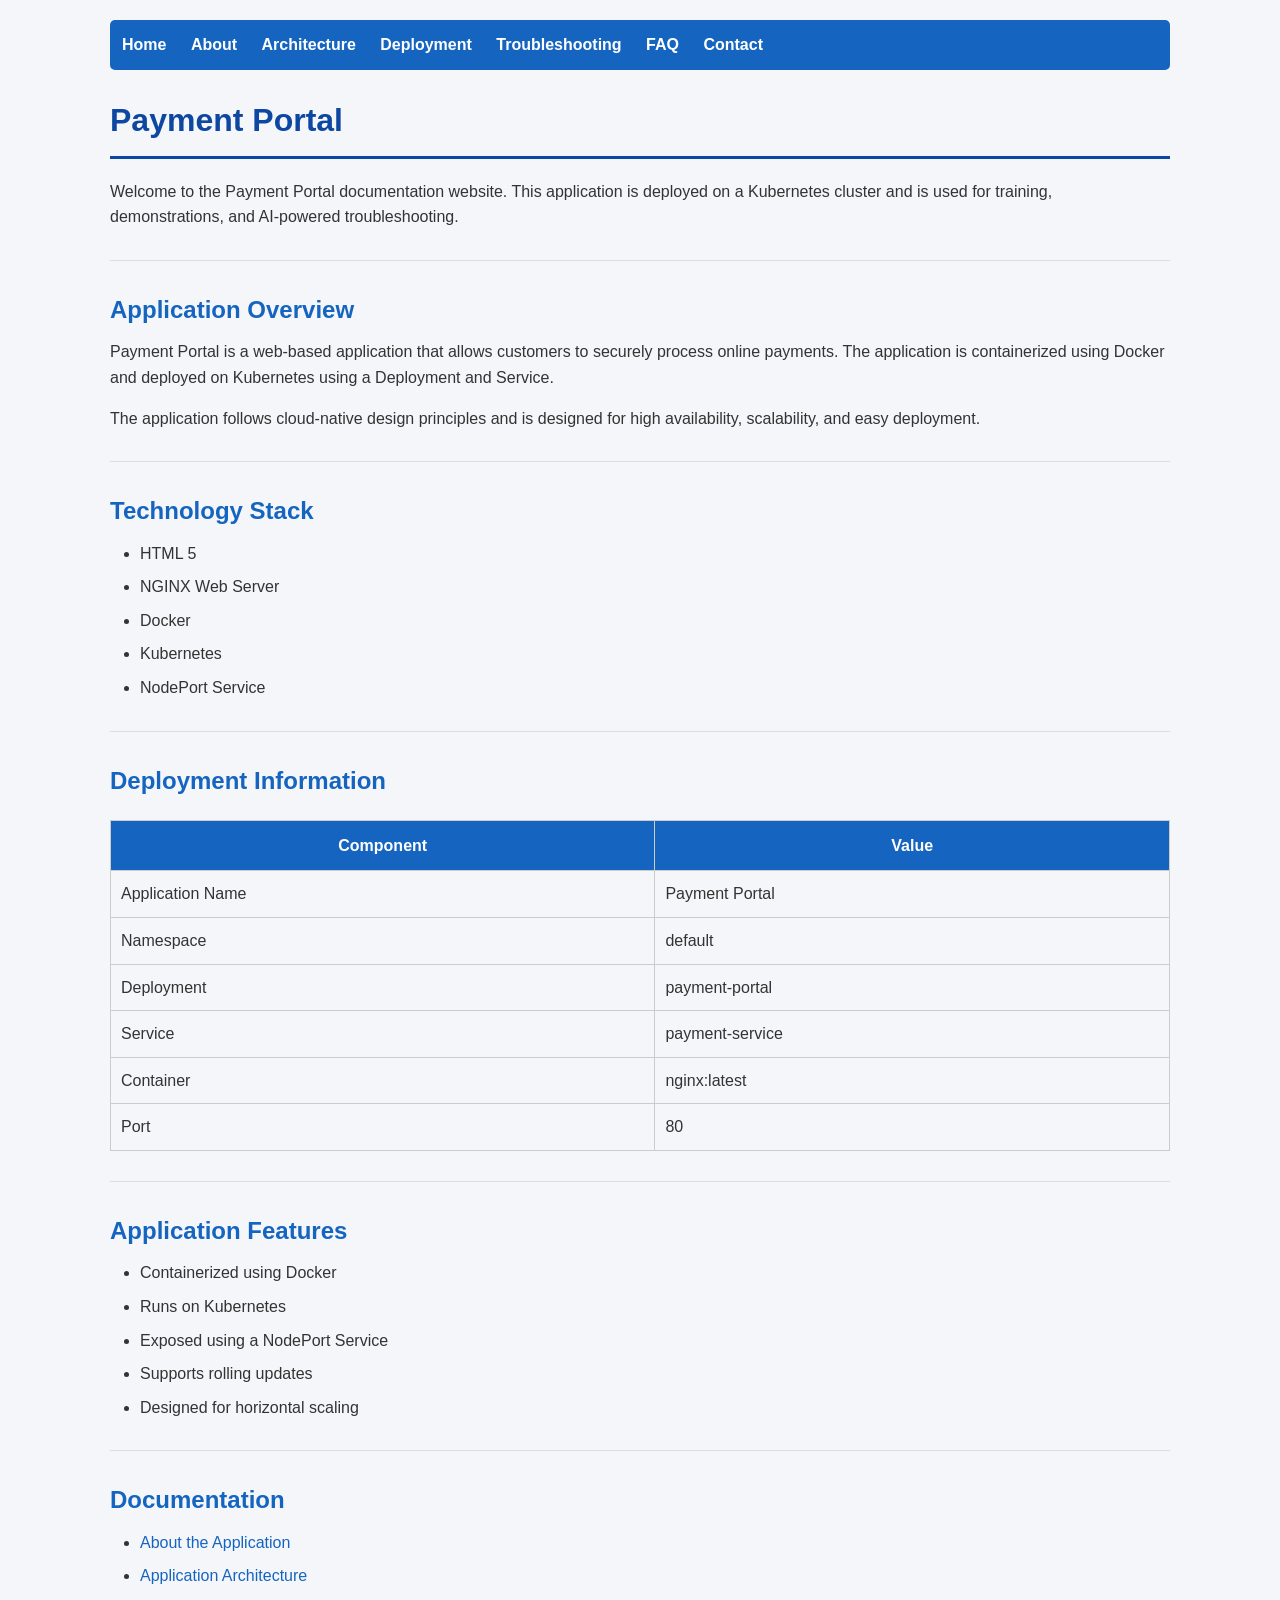
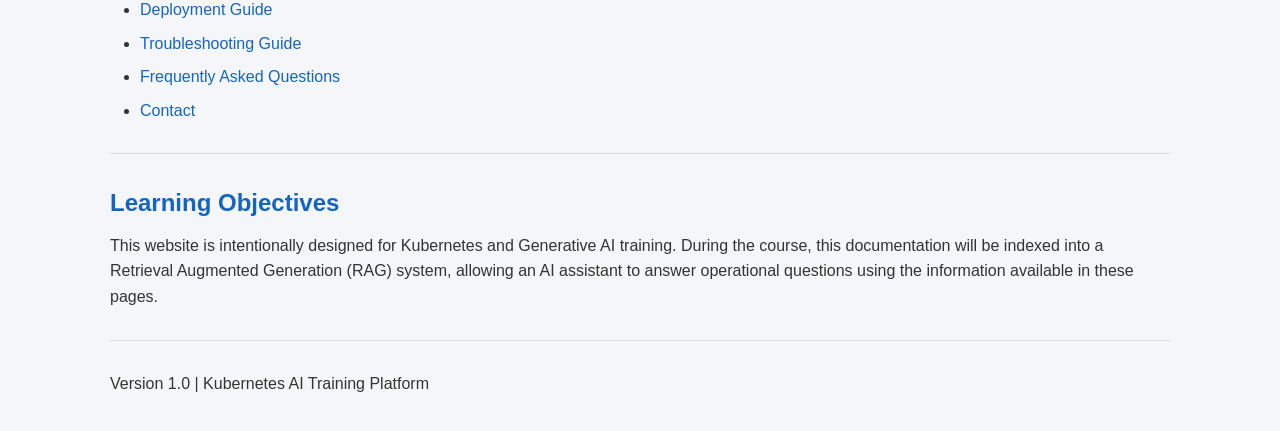
<file: knowledge/index.html>
<!DOCTYPE html>
<html lang="en">

<head>
    <meta charset="UTF-8">
    <meta name="viewport" content="width=device-width, initial-scale=1.0">
    <title>Payment Portal Documentation</title>
    <link rel="stylesheet" href="style.css">
</head>

<body>
    <nav>
    <a href="index.html">Home</a>
    <a href="about.html">About</a>
    <a href="architecture.html">Architecture</a>
    <a href="deployment.html">Deployment</a>
    <a href="troubleshooting.html">Troubleshooting</a>
    <a href="faq.html">FAQ</a>
    <a href="contact.html">Contact</a>
</nav>

    <h1>Payment Portal</h1>

    <p>
        Welcome to the Payment Portal documentation website.
        This application is deployed on a Kubernetes cluster and is used for
        training, demonstrations, and AI-powered troubleshooting.
    </p>

    <hr>

    <h2>Application Overview</h2>

    <p>
        Payment Portal is a web-based application that allows customers to
        securely process online payments. The application is containerized
        using Docker and deployed on Kubernetes using a Deployment and Service.
    </p>

    <p>
        The application follows cloud-native design principles and is designed
        for high availability, scalability, and easy deployment.
    </p>

    <hr>

    <h2>Technology Stack</h2>

    <ul>
        <li>HTML 5</li>
        <li>NGINX Web Server</li>
        <li>Docker</li>
        <li>Kubernetes</li>
        <li>NodePort Service</li>
    </ul>

    <hr>

    <h2>Deployment Information</h2>

    <table border="1" cellpadding="8">

        <tr>
            <th>Component</th>
            <th>Value</th>
        </tr>

        <tr>
            <td>Application Name</td>
            <td>Payment Portal</td>
        </tr>

        <tr>
            <td>Namespace</td>
            <td>default</td>
        </tr>

        <tr>
            <td>Deployment</td>
            <td>payment-portal</td>
        </tr>

        <tr>
            <td>Service</td>
            <td>payment-service</td>
        </tr>

        <tr>
            <td>Container</td>
            <td>nginx:latest</td>
        </tr>

        <tr>
            <td>Port</td>
            <td>80</td>
        </tr>

    </table>

    <hr>

    <h2>Application Features</h2>

    <ul>
        <li>Containerized using Docker</li>
        <li>Runs on Kubernetes</li>
        <li>Exposed using a NodePort Service</li>
        <li>Supports rolling updates</li>
        <li>Designed for horizontal scaling</li>
    </ul>

    <hr>

    <h2>Documentation</h2>

    <ul>
        <li><a href="about.html">About the Application</a></li>
        <li><a href="architecture.html">Application Architecture</a></li>
        <li><a href="deployment.html">Deployment Guide</a></li>
        <li><a href="troubleshooting.html">Troubleshooting Guide</a></li>
        <li><a href="faq.html">Frequently Asked Questions</a></li>
        <li><a href="contact.html">Contact</a></li>
    </ul>

    <hr>

    <h2>Learning Objectives</h2>

    <p>
        This website is intentionally designed for Kubernetes and Generative AI
        training. During the course, this documentation will be indexed into a
        Retrieval Augmented Generation (RAG) system, allowing an AI assistant to
        answer operational questions using the information available in these
        pages.
    </p>

    <hr>

    <p>
        Version 1.0 |
        Kubernetes AI Training Platform
    </p>

</body>

</html>
</file>
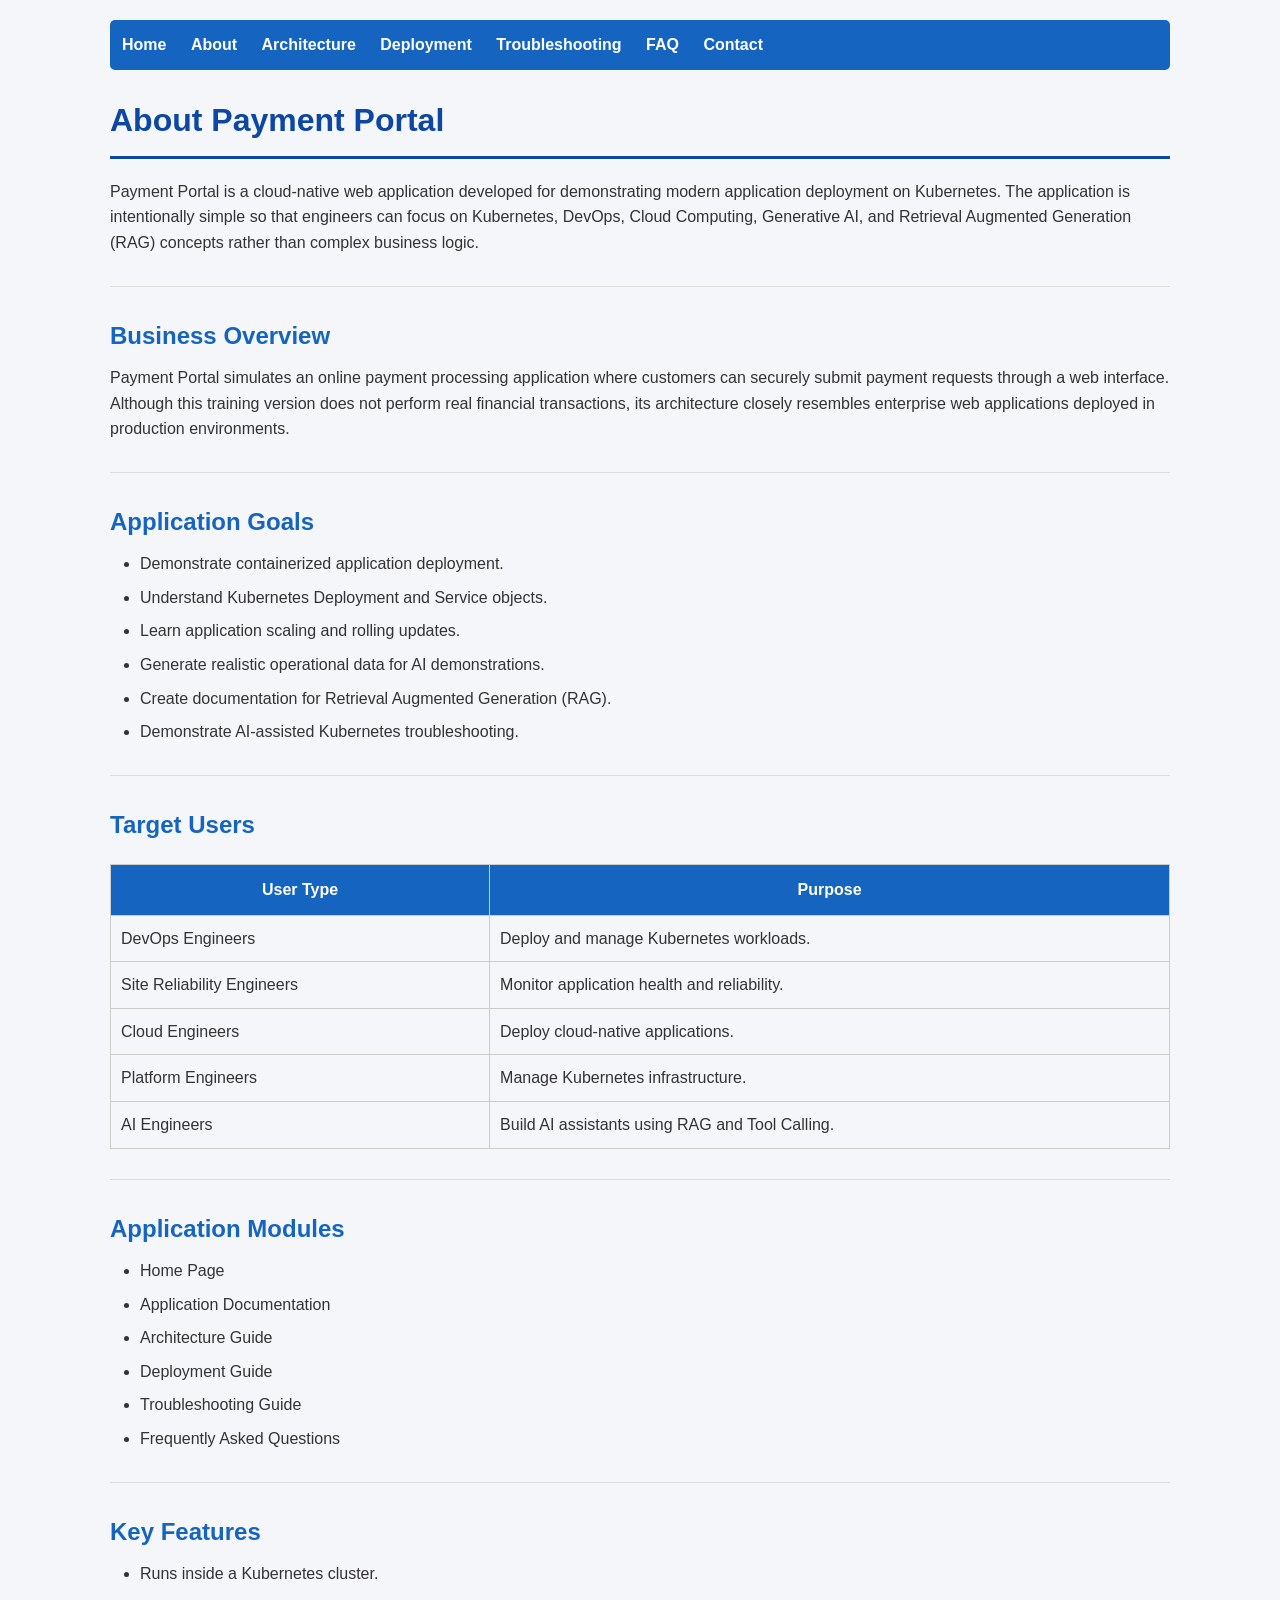
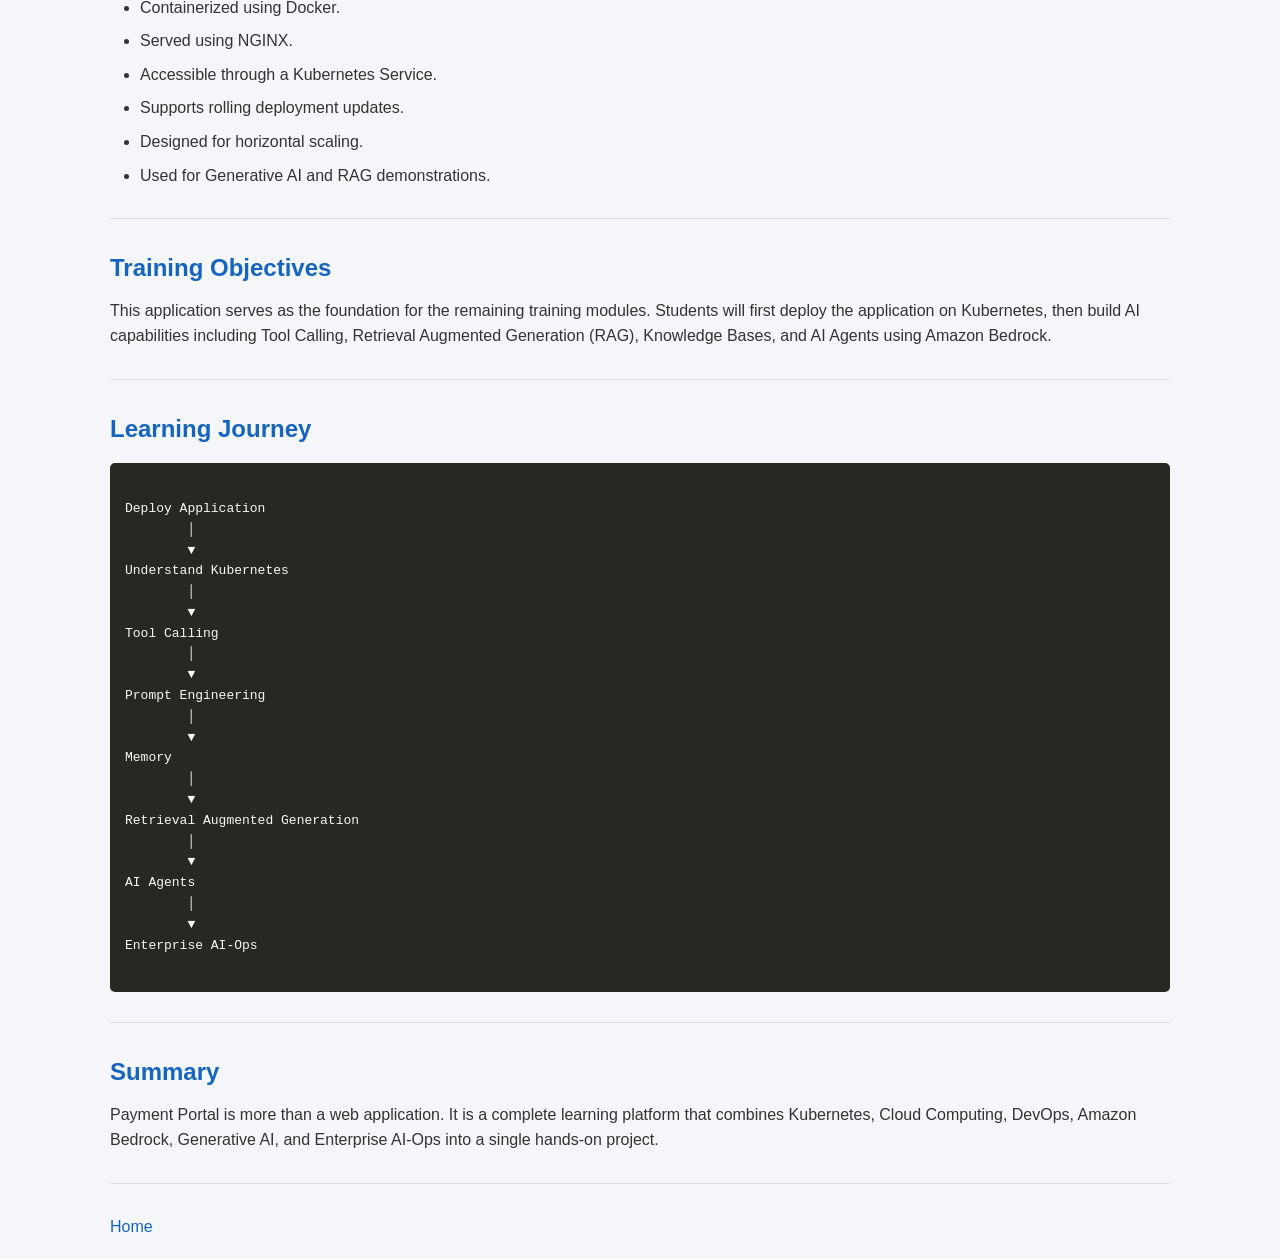
<file: knowledge/about.html>
<!DOCTYPE html>
<html lang="en">

<head>
    <meta charset="UTF-8">
    <title>About - Payment Portal</title>
    <link rel="stylesheet" href="style.css">
</head>

<body>
<nav>
    <a href="index.html">Home</a>
    <a href="about.html">About</a>
    <a href="architecture.html">Architecture</a>
    <a href="deployment.html">Deployment</a>
    <a href="troubleshooting.html">Troubleshooting</a>
    <a href="faq.html">FAQ</a>
    <a href="contact.html">Contact</a>
</nav>
<h1>About Payment Portal</h1>

<p>
Payment Portal is a cloud-native web application developed for demonstrating
modern application deployment on Kubernetes. The application is intentionally
simple so that engineers can focus on Kubernetes, DevOps, Cloud Computing,
Generative AI, and Retrieval Augmented Generation (RAG) concepts rather than
complex business logic.
</p>

<hr>

<h2>Business Overview</h2>

<p>
Payment Portal simulates an online payment processing application where
customers can securely submit payment requests through a web interface.
Although this training version does not perform real financial transactions,
its architecture closely resembles enterprise web applications deployed in
production environments.
</p>

<hr>

<h2>Application Goals</h2>

<ul>

<li>Demonstrate containerized application deployment.</li>

<li>Understand Kubernetes Deployment and Service objects.</li>

<li>Learn application scaling and rolling updates.</li>

<li>Generate realistic operational data for AI demonstrations.</li>

<li>Create documentation for Retrieval Augmented Generation (RAG).</li>

<li>Demonstrate AI-assisted Kubernetes troubleshooting.</li>

</ul>

<hr>

<h2>Target Users</h2>

<table border="1" cellpadding="8">

<tr>
<th>User Type</th>
<th>Purpose</th>
</tr>

<tr>
<td>DevOps Engineers</td>
<td>Deploy and manage Kubernetes workloads.</td>
</tr>

<tr>
<td>Site Reliability Engineers</td>
<td>Monitor application health and reliability.</td>
</tr>

<tr>
<td>Cloud Engineers</td>
<td>Deploy cloud-native applications.</td>
</tr>

<tr>
<td>Platform Engineers</td>
<td>Manage Kubernetes infrastructure.</td>
</tr>

<tr>
<td>AI Engineers</td>
<td>Build AI assistants using RAG and Tool Calling.</td>
</tr>

</table>

<hr>

<h2>Application Modules</h2>

<ul>

<li>Home Page</li>

<li>Application Documentation</li>

<li>Architecture Guide</li>

<li>Deployment Guide</li>

<li>Troubleshooting Guide</li>

<li>Frequently Asked Questions</li>

</ul>

<hr>

<h2>Key Features</h2>

<ul>

<li>Runs inside a Kubernetes cluster.</li>

<li>Containerized using Docker.</li>

<li>Served using NGINX.</li>

<li>Accessible through a Kubernetes Service.</li>

<li>Supports rolling deployment updates.</li>

<li>Designed for horizontal scaling.</li>

<li>Used for Generative AI and RAG demonstrations.</li>

</ul>

<hr>

<h2>Training Objectives</h2>

<p>
This application serves as the foundation for the remaining training modules.
Students will first deploy the application on Kubernetes, then build AI
capabilities including Tool Calling, Retrieval Augmented Generation (RAG),
Knowledge Bases, and AI Agents using Amazon Bedrock.
</p>

<hr>

<h2>Learning Journey</h2>

<pre>

Deploy Application
        │
        ▼
Understand Kubernetes
        │
        ▼
Tool Calling
        │
        ▼
Prompt Engineering
        │
        ▼
Memory
        │
        ▼
Retrieval Augmented Generation
        │
        ▼
AI Agents
        │
        ▼
Enterprise AI-Ops

</pre>

<hr>

<h2>Summary</h2>

<p>
Payment Portal is more than a web application. It is a complete learning
platform that combines Kubernetes, Cloud Computing, DevOps, Amazon Bedrock,
Generative AI, and Enterprise AI-Ops into a single hands-on project.
</p>

<hr>

<a href="index.html">Home</a>

</body>

</html>
</file>
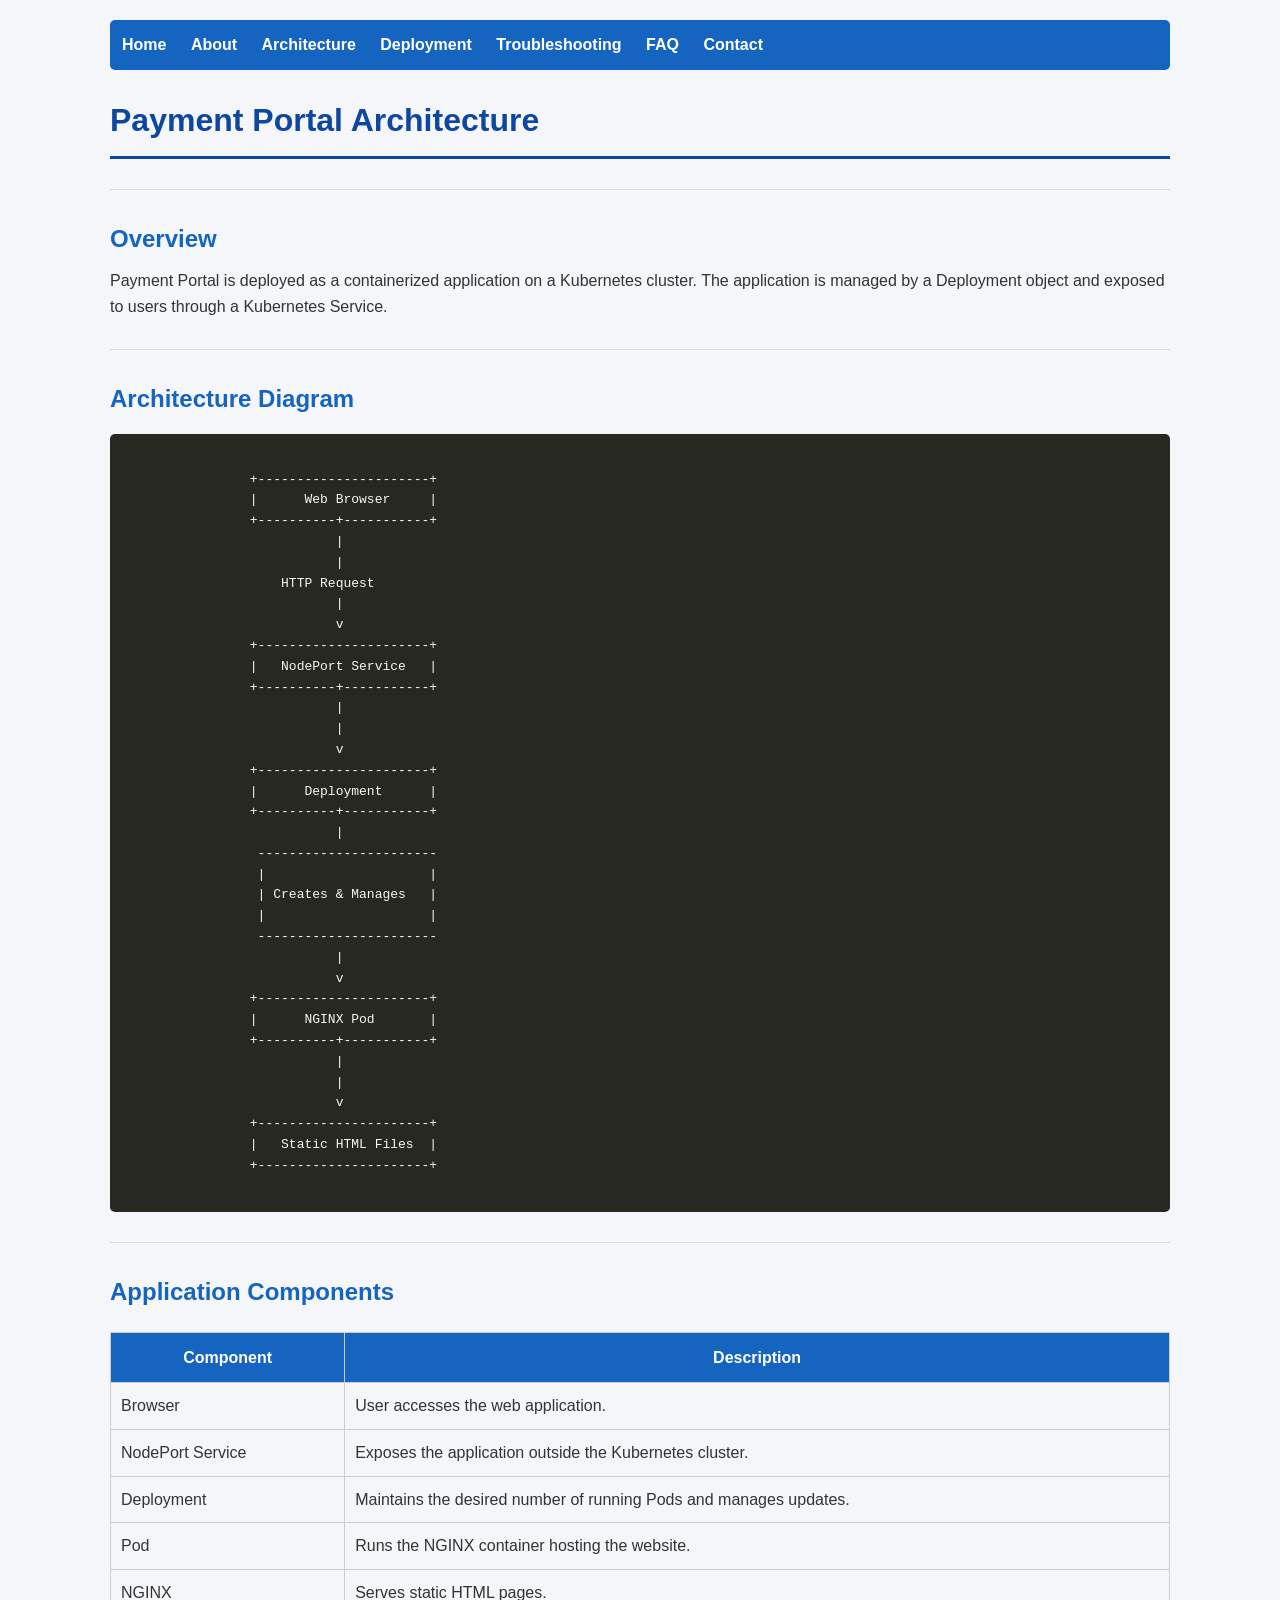
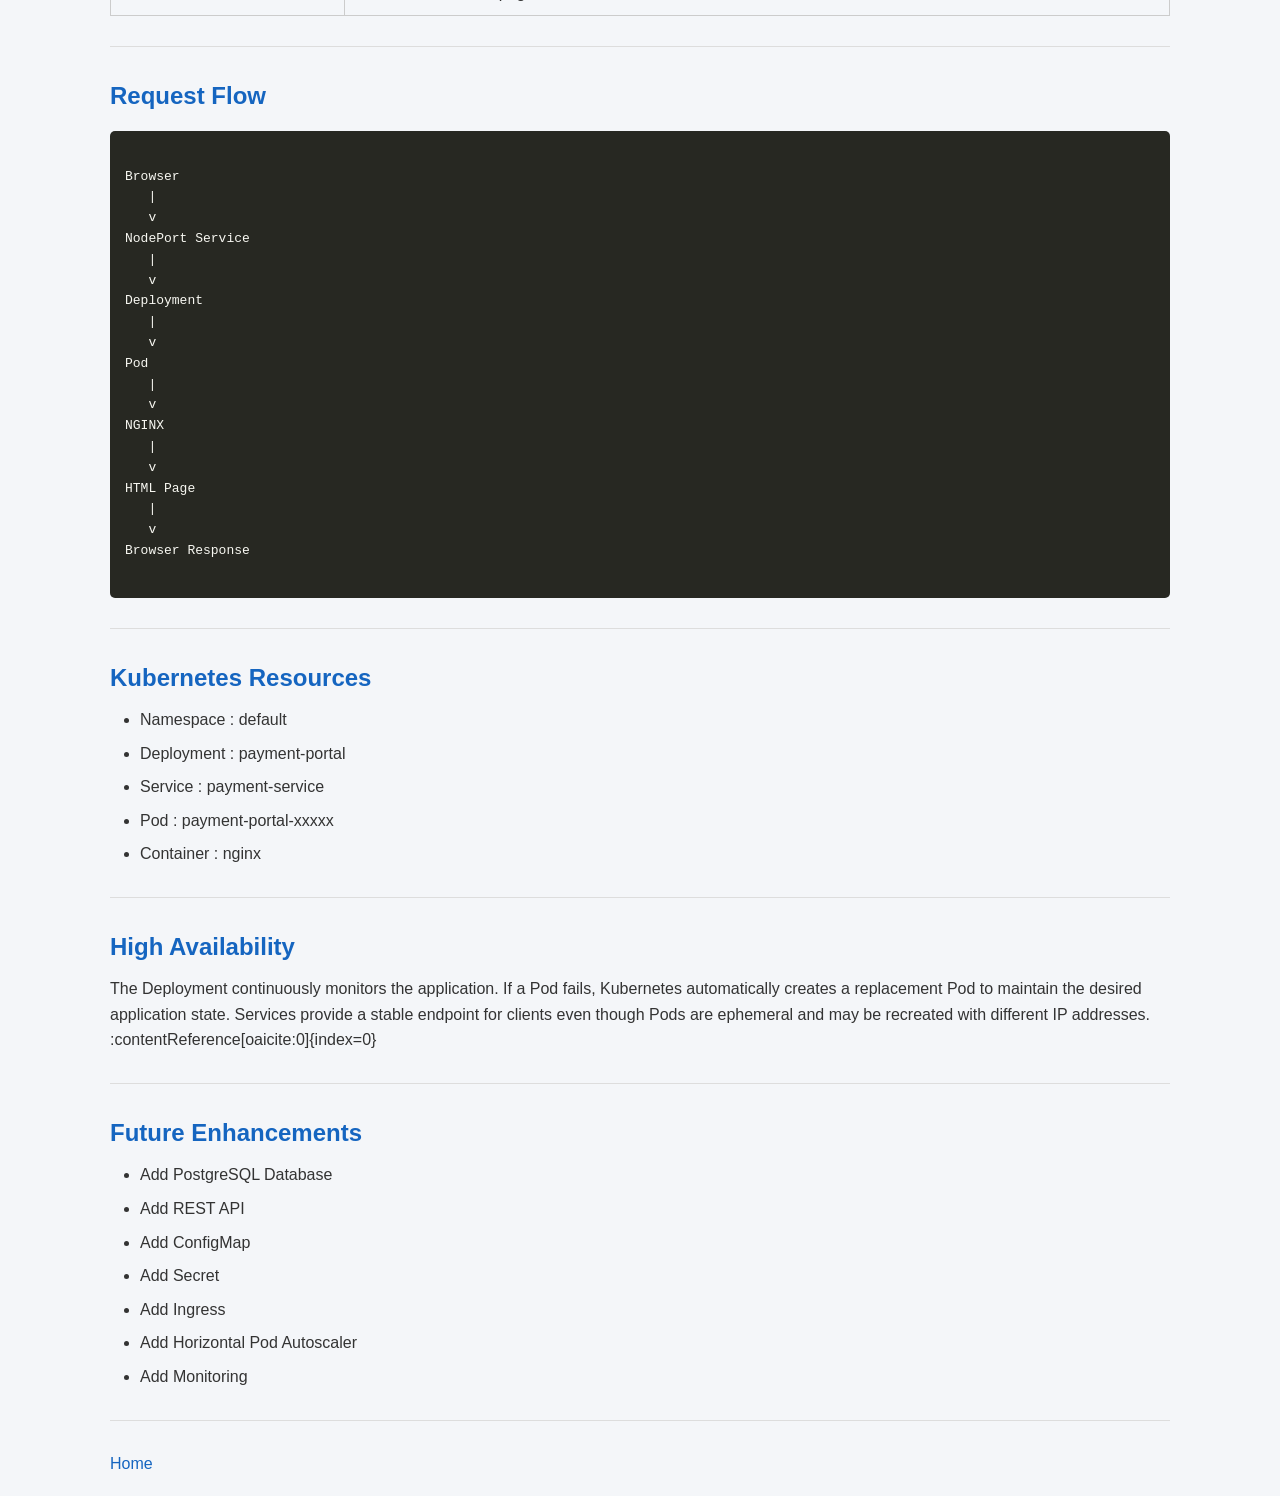
<file: knowledge/architecture.html>
<!DOCTYPE html>
<html lang="en">

<head>
    <meta charset="UTF-8">
    <title>Application Architecture</title>
    <link rel="stylesheet" href="style.css">
</head>

<body>
<nav>
    <a href="index.html">Home</a>
    <a href="about.html">About</a>
    <a href="architecture.html">Architecture</a>
    <a href="deployment.html">Deployment</a>
    <a href="troubleshooting.html">Troubleshooting</a>
    <a href="faq.html">FAQ</a>
    <a href="contact.html">Contact</a>
</nav>
    <h1>Payment Portal Architecture</h1>

    <hr>

    <h2>Overview</h2>

    <p>
        Payment Portal is deployed as a containerized application on a Kubernetes cluster.
        The application is managed by a Deployment object and exposed to users through
        a Kubernetes Service.
    </p>

    <hr>

    <h2>Architecture Diagram</h2>

<pre>

                +----------------------+
                |      Web Browser     |
                +----------+-----------+
                           |
                           |
                    HTTP Request
                           |
                           v
                +----------------------+
                |   NodePort Service   |
                +----------+-----------+
                           |
                           |
                           v
                +----------------------+
                |      Deployment      |
                +----------+-----------+
                           |
                 -----------------------
                 |                     |
                 | Creates & Manages   |
                 |                     |
                 -----------------------
                           |
                           v
                +----------------------+
                |      NGINX Pod       |
                +----------+-----------+
                           |
                           |
                           v
                +----------------------+
                |   Static HTML Files  |
                +----------------------+

</pre>

    <hr>

    <h2>Application Components</h2>

    <table border="1" cellpadding="8">

        <tr>
            <th>Component</th>
            <th>Description</th>
        </tr>

        <tr>
            <td>Browser</td>
            <td>User accesses the web application.</td>
        </tr>

        <tr>
            <td>NodePort Service</td>
            <td>Exposes the application outside the Kubernetes cluster.</td>
        </tr>

        <tr>
            <td>Deployment</td>
            <td>Maintains the desired number of running Pods and manages updates.</td>
        </tr>

        <tr>
            <td>Pod</td>
            <td>Runs the NGINX container hosting the website.</td>
        </tr>

        <tr>
            <td>NGINX</td>
            <td>Serves static HTML pages.</td>
        </tr>

    </table>

    <hr>

    <h2>Request Flow</h2>

<pre>

Browser
   |
   v
NodePort Service
   |
   v
Deployment
   |
   v
Pod
   |
   v
NGINX
   |
   v
HTML Page
   |
   v
Browser Response

</pre>

    <hr>

    <h2>Kubernetes Resources</h2>

    <ul>
        <li>Namespace : default</li>
        <li>Deployment : payment-portal</li>
        <li>Service : payment-service</li>
        <li>Pod : payment-portal-xxxxx</li>
        <li>Container : nginx</li>
    </ul>

    <hr>

    <h2>High Availability</h2>

    <p>
        The Deployment continuously monitors the application. If a Pod fails,
        Kubernetes automatically creates a replacement Pod to maintain the desired
        application state. Services provide a stable endpoint for clients even
        though Pods are ephemeral and may be recreated with different IP addresses. :contentReference[oaicite:0]{index=0}
    </p>

    <hr>

    <h2>Future Enhancements</h2>

    <ul>
        <li>Add PostgreSQL Database</li>
        <li>Add REST API</li>
        <li>Add ConfigMap</li>
        <li>Add Secret</li>
        <li>Add Ingress</li>
        <li>Add Horizontal Pod Autoscaler</li>
        <li>Add Monitoring</li>
    </ul>

    <hr>

    <a href="index.html">Home</a>

</body>

</html>
</file>
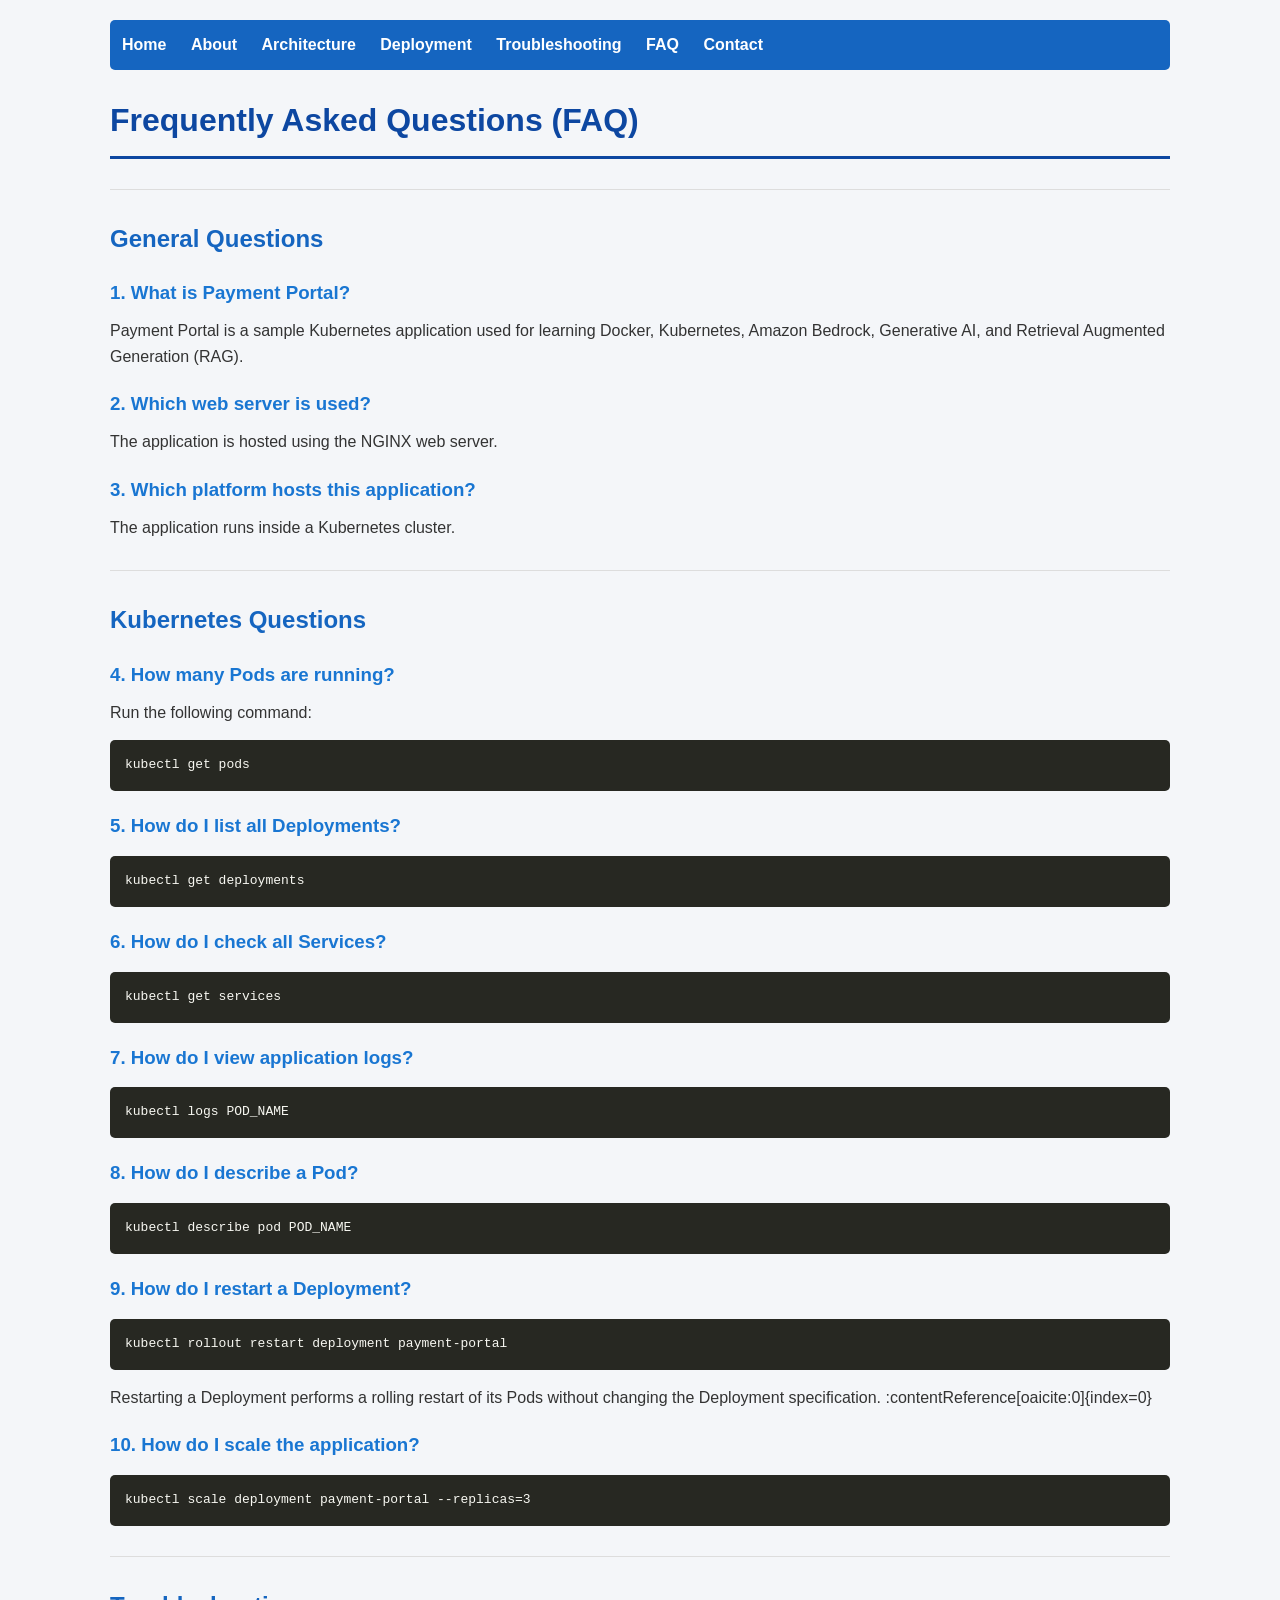
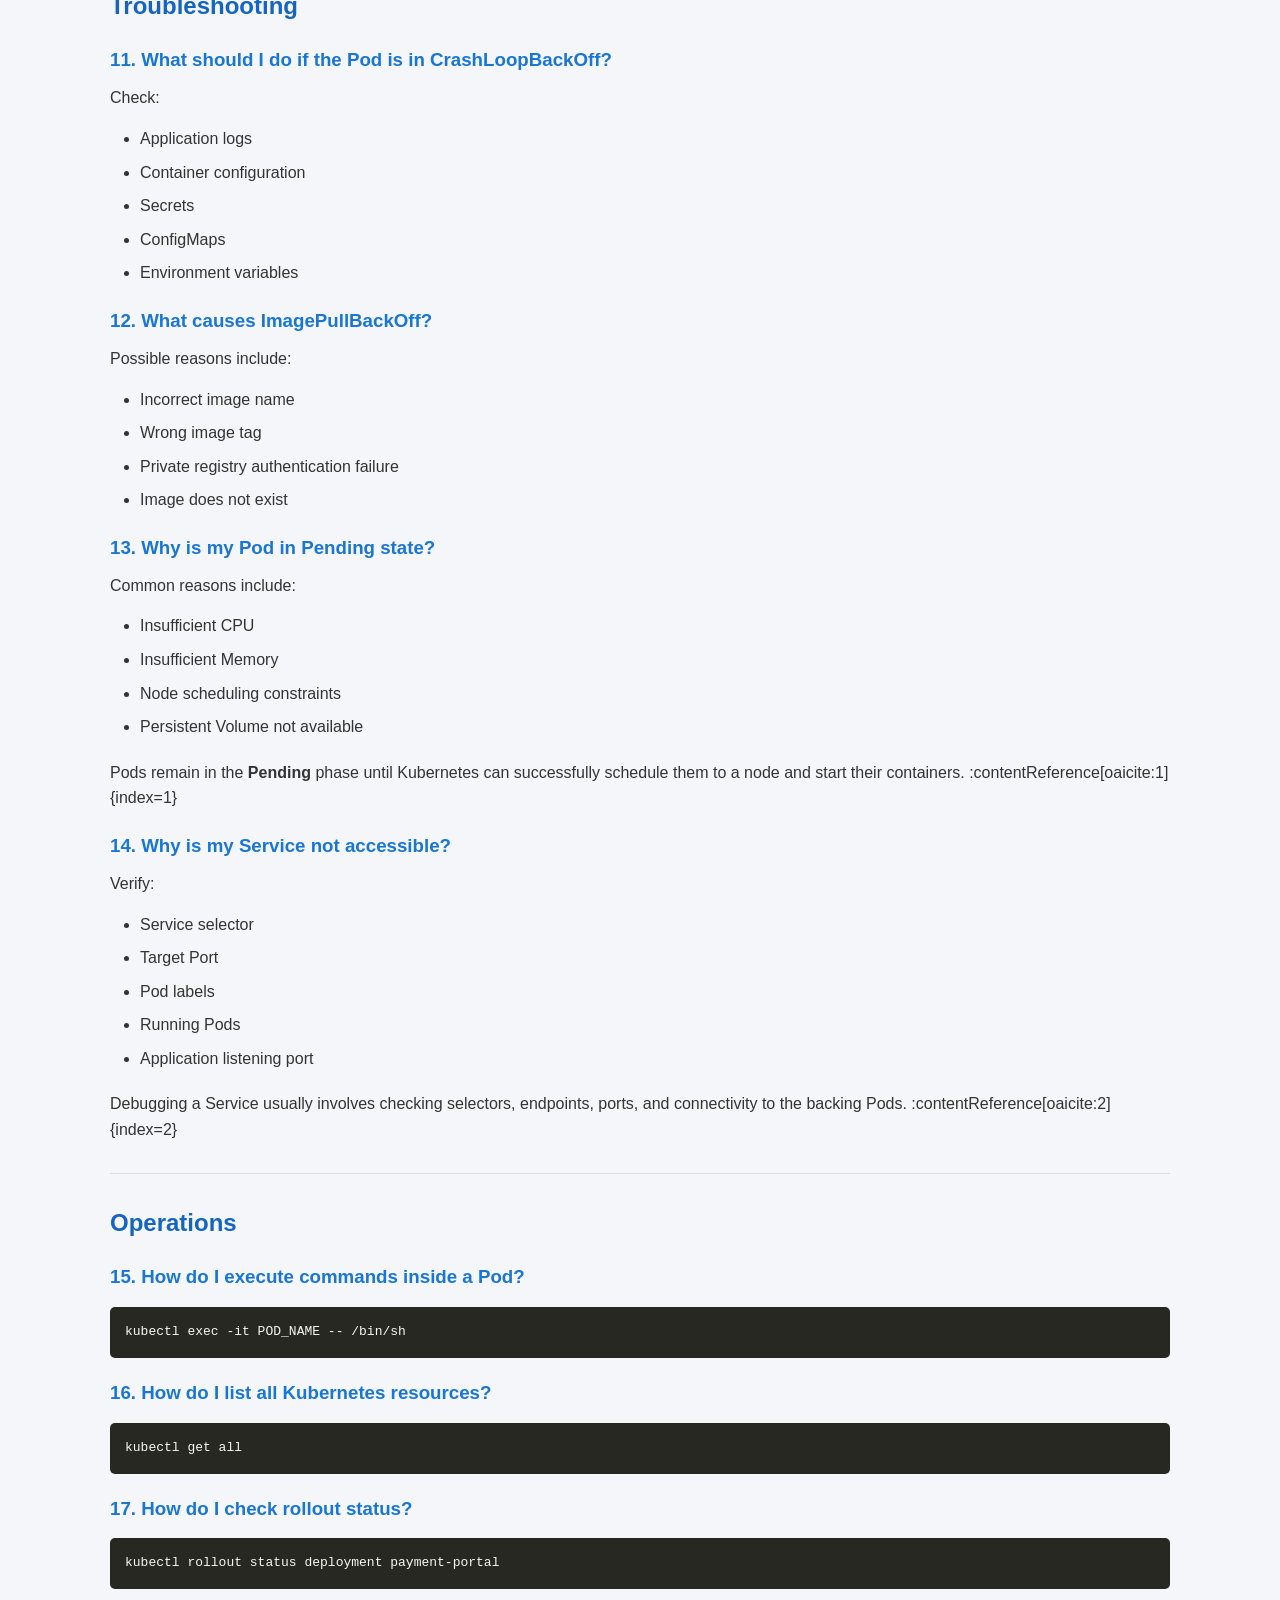
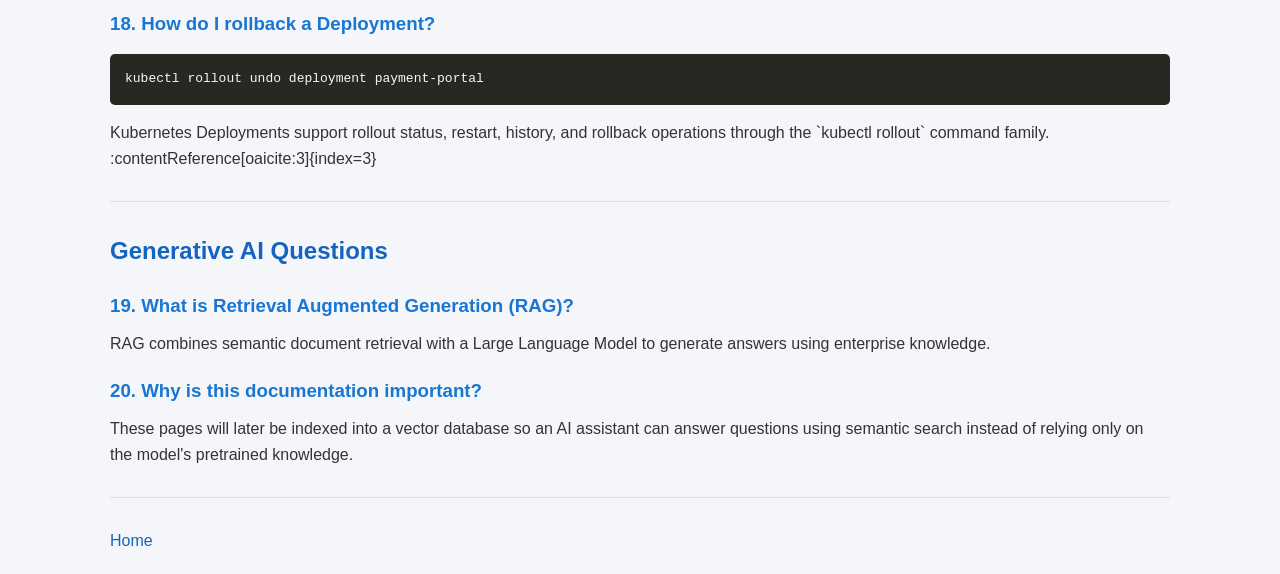
<file: knowledge/faq.html>
<!DOCTYPE html>
<html lang="en">

<head>
    <meta charset="UTF-8">
    <title>Frequently Asked Questions</title>
    <link rel="stylesheet" href="style.css">
</head>

<body>
    <nav>
    <a href="index.html">Home</a>
    <a href="about.html">About</a>
    <a href="architecture.html">Architecture</a>
    <a href="deployment.html">Deployment</a>
    <a href="troubleshooting.html">Troubleshooting</a>
    <a href="faq.html">FAQ</a>
    <a href="contact.html">Contact</a>
</nav>

<h1>Frequently Asked Questions (FAQ)</h1>

<hr>

<h2>General Questions</h2>

<h3>1. What is Payment Portal?</h3>
<p>
Payment Portal is a sample Kubernetes application used for learning
Docker, Kubernetes, Amazon Bedrock, Generative AI, and Retrieval
Augmented Generation (RAG).
</p>

<h3>2. Which web server is used?</h3>
<p>
The application is hosted using the NGINX web server.
</p>

<h3>3. Which platform hosts this application?</h3>
<p>
The application runs inside a Kubernetes cluster.
</p>

<hr>

<h2>Kubernetes Questions</h2>

<h3>4. How many Pods are running?</h3>
<p>
Run the following command:
</p>

<pre>
kubectl get pods
</pre>

<h3>5. How do I list all Deployments?</h3>

<pre>
kubectl get deployments
</pre>

<h3>6. How do I check all Services?</h3>

<pre>
kubectl get services
</pre>

<h3>7. How do I view application logs?</h3>

<pre>
kubectl logs POD_NAME
</pre>

<h3>8. How do I describe a Pod?</h3>

<pre>
kubectl describe pod POD_NAME
</pre>

<h3>9. How do I restart a Deployment?</h3>

<pre>
kubectl rollout restart deployment payment-portal
</pre>

<p>
Restarting a Deployment performs a rolling restart of its Pods without
changing the Deployment specification. :contentReference[oaicite:0]{index=0}
</p>

<h3>10. How do I scale the application?</h3>

<pre>
kubectl scale deployment payment-portal --replicas=3
</pre>

<hr>

<h2>Troubleshooting</h2>

<h3>11. What should I do if the Pod is in CrashLoopBackOff?</h3>

<p>

Check:

</p>

<ul>

<li>Application logs</li>

<li>Container configuration</li>

<li>Secrets</li>

<li>ConfigMaps</li>

<li>Environment variables</li>

</ul>

<h3>12. What causes ImagePullBackOff?</h3>

<p>

Possible reasons include:

</p>

<ul>

<li>Incorrect image name</li>

<li>Wrong image tag</li>

<li>Private registry authentication failure</li>

<li>Image does not exist</li>

</ul>

<h3>13. Why is my Pod in Pending state?</h3>

<p>

Common reasons include:

</p>

<ul>

<li>Insufficient CPU</li>

<li>Insufficient Memory</li>

<li>Node scheduling constraints</li>

<li>Persistent Volume not available</li>

</ul>

Pods remain in the <strong>Pending</strong> phase until Kubernetes can successfully schedule them to a node and start their containers. :contentReference[oaicite:1]{index=1}

<h3>14. Why is my Service not accessible?</h3>

<p>

Verify:

</p>

<ul>

<li>Service selector</li>

<li>Target Port</li>

<li>Pod labels</li>

<li>Running Pods</li>

<li>Application listening port</li>

</ul>

Debugging a Service usually involves checking selectors, endpoints, ports, and connectivity to the backing Pods. :contentReference[oaicite:2]{index=2}

<hr>

<h2>Operations</h2>

<h3>15. How do I execute commands inside a Pod?</h3>

<pre>
kubectl exec -it POD_NAME -- /bin/sh
</pre>

<h3>16. How do I list all Kubernetes resources?</h3>

<pre>
kubectl get all
</pre>

<h3>17. How do I check rollout status?</h3>

<pre>
kubectl rollout status deployment payment-portal
</pre>

<h3>18. How do I rollback a Deployment?</h3>

<pre>
kubectl rollout undo deployment payment-portal
</pre>

Kubernetes Deployments support rollout status, restart, history, and rollback operations through the `kubectl rollout` command family. :contentReference[oaicite:3]{index=3}

<hr>

<h2>Generative AI Questions</h2>

<h3>19. What is Retrieval Augmented Generation (RAG)?</h3>

<p>
RAG combines semantic document retrieval with a Large Language Model to
generate answers using enterprise knowledge.
</p>

<h3>20. Why is this documentation important?</h3>

<p>
These pages will later be indexed into a vector database so an AI
assistant can answer questions using semantic search instead of relying
only on the model's pretrained knowledge.
</p>

<hr>

<a href="index.html">Home</a>

</body>

</html>
</file>
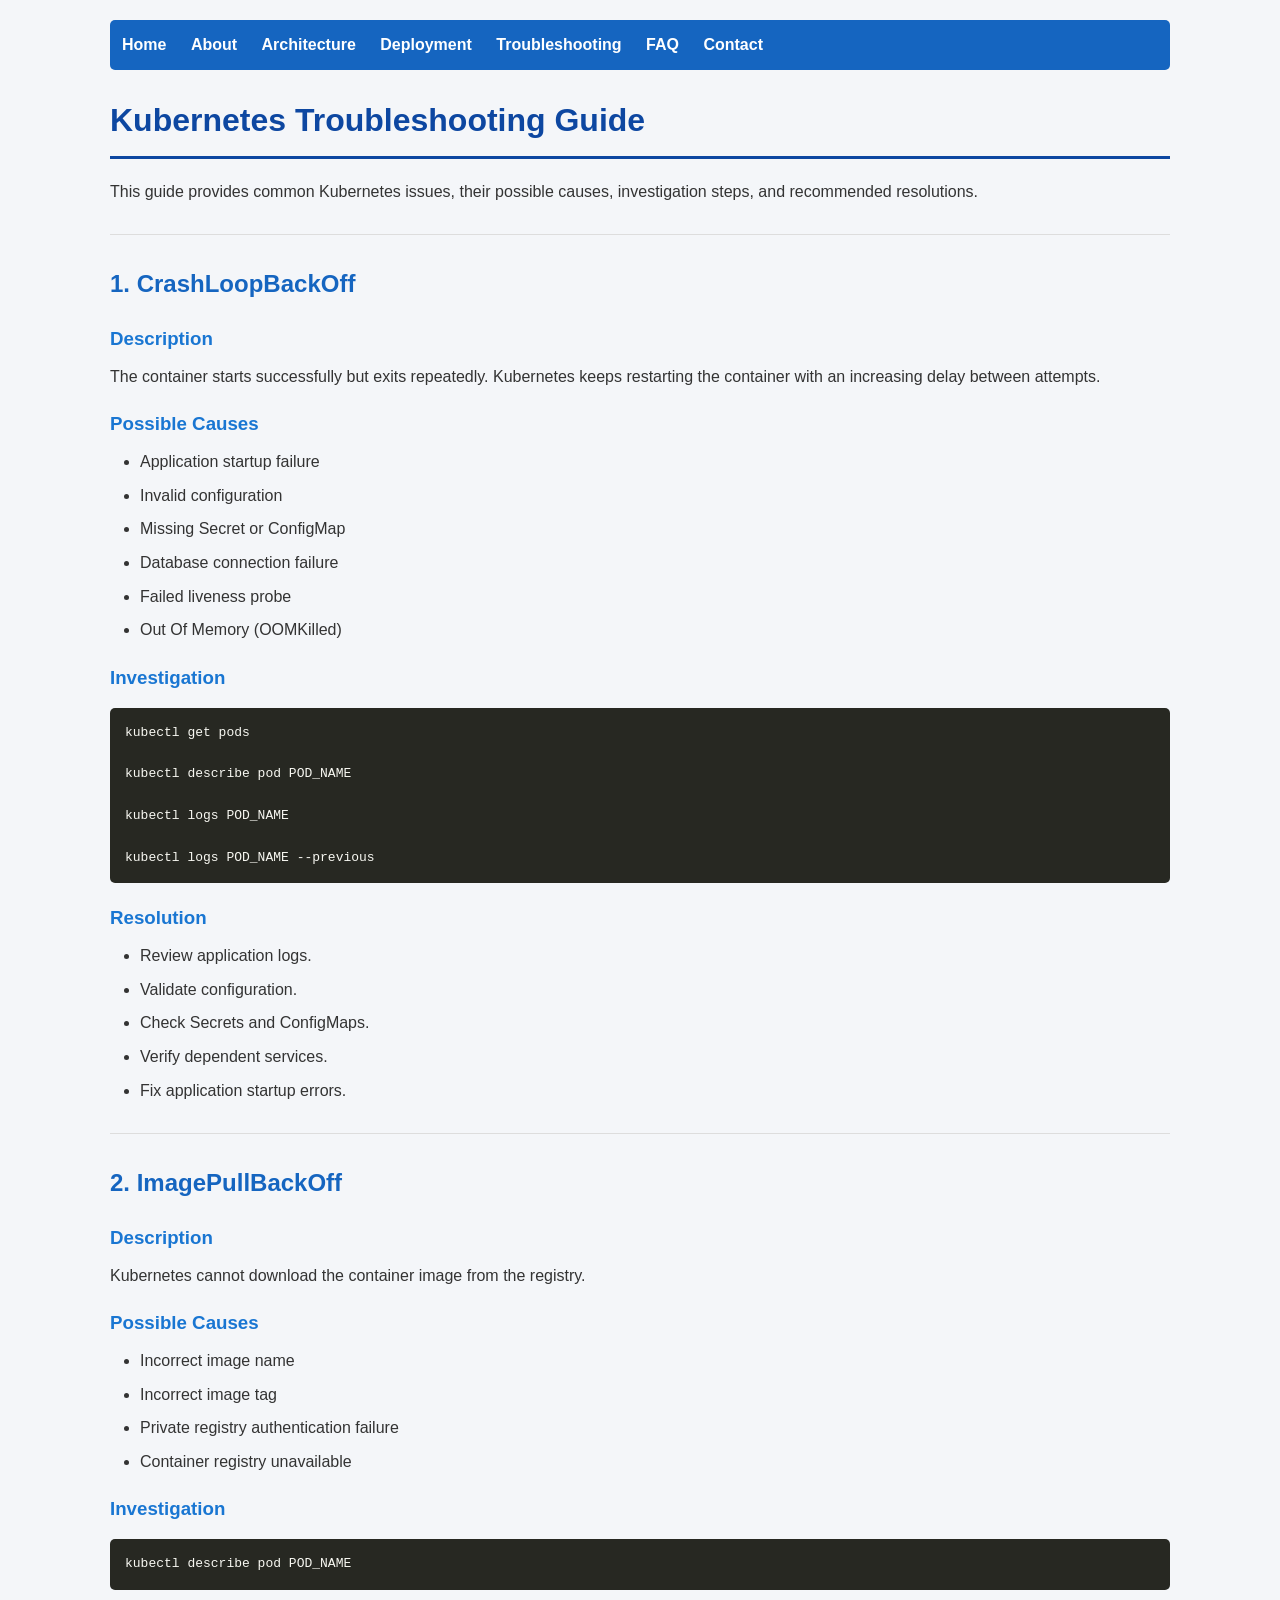
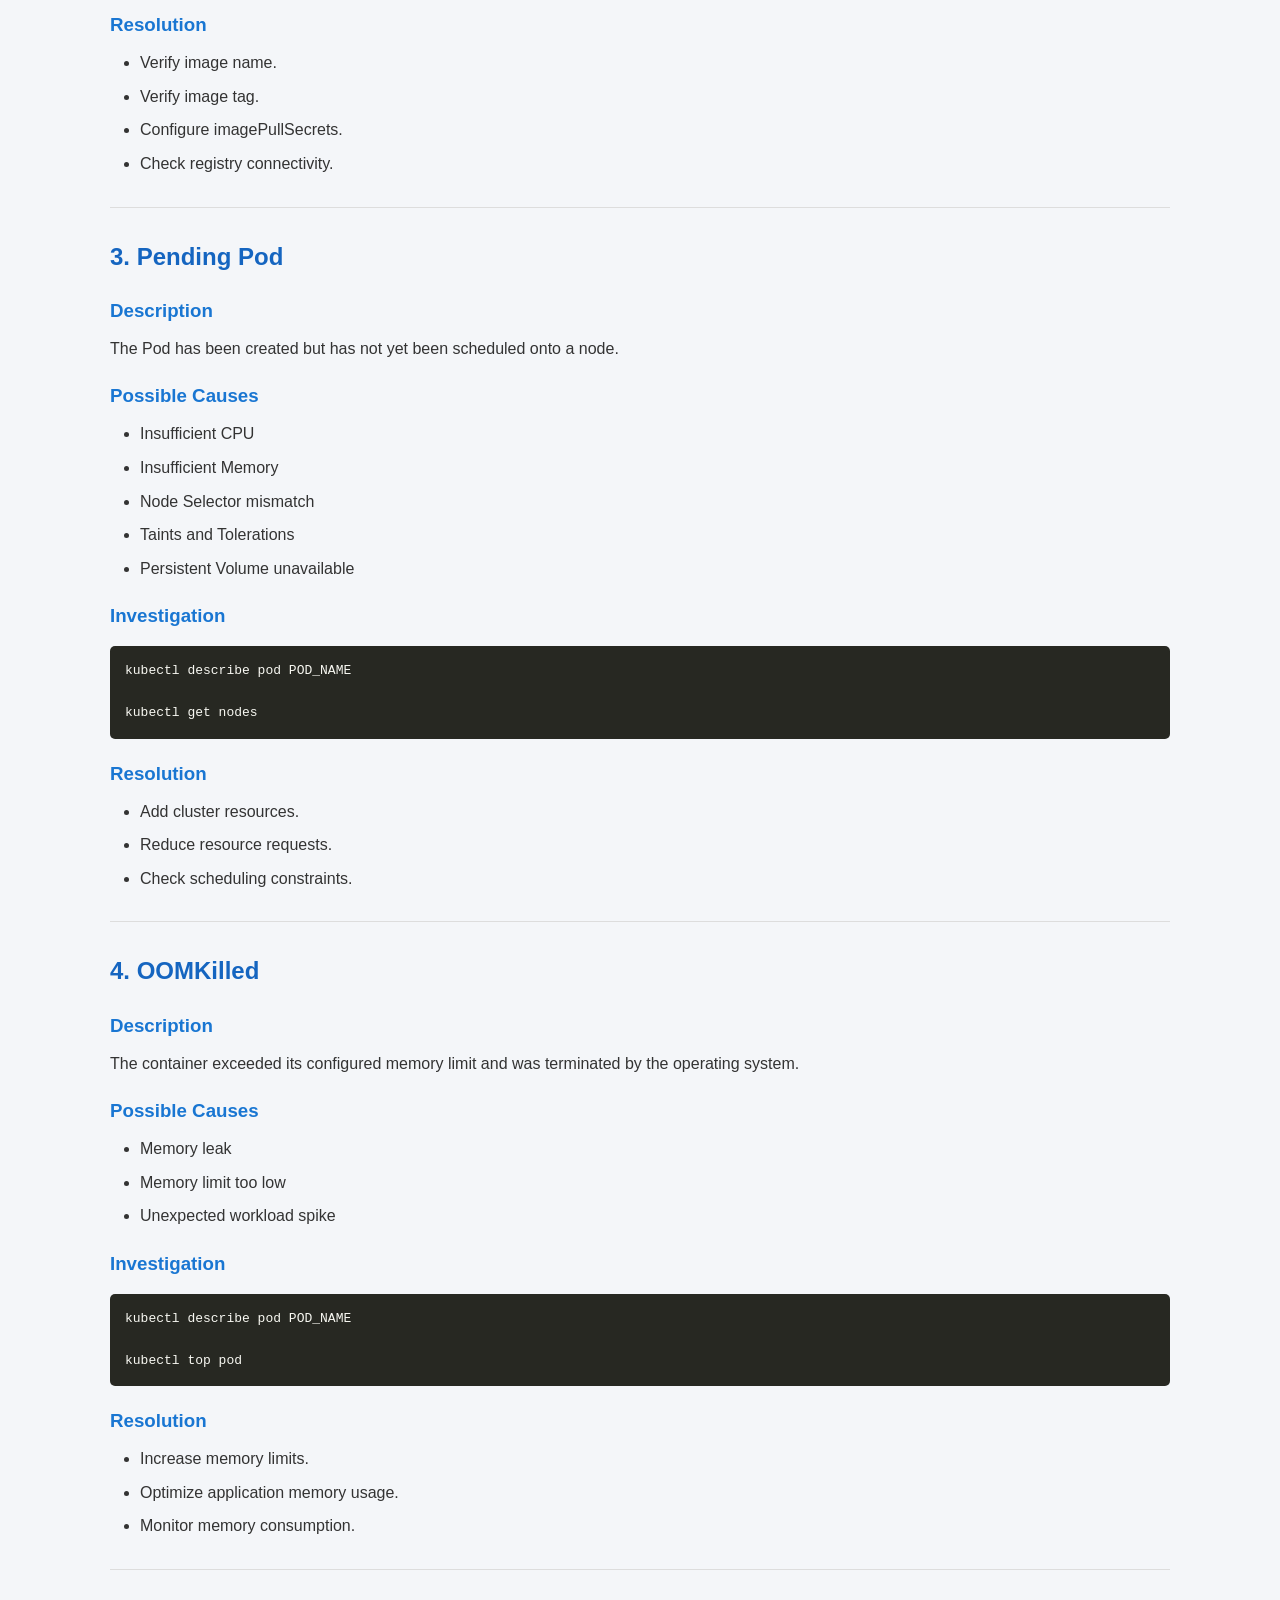
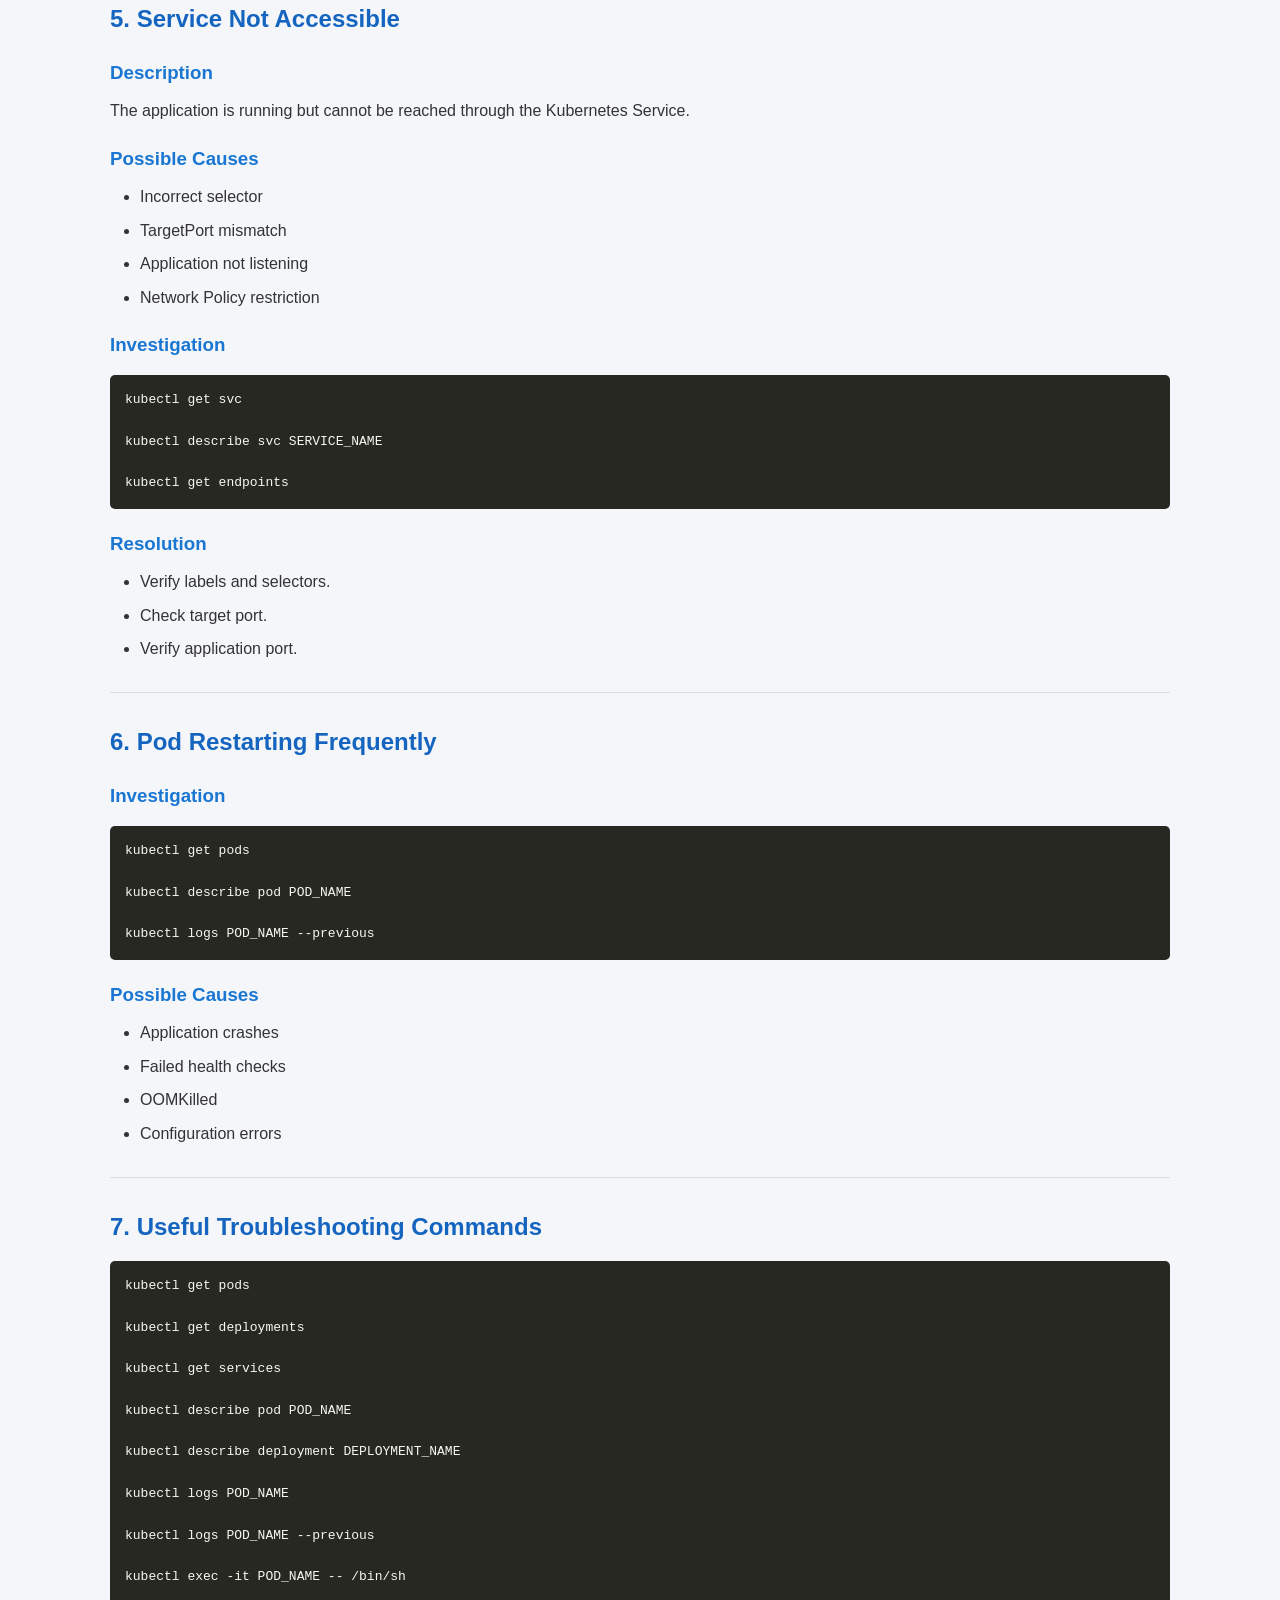
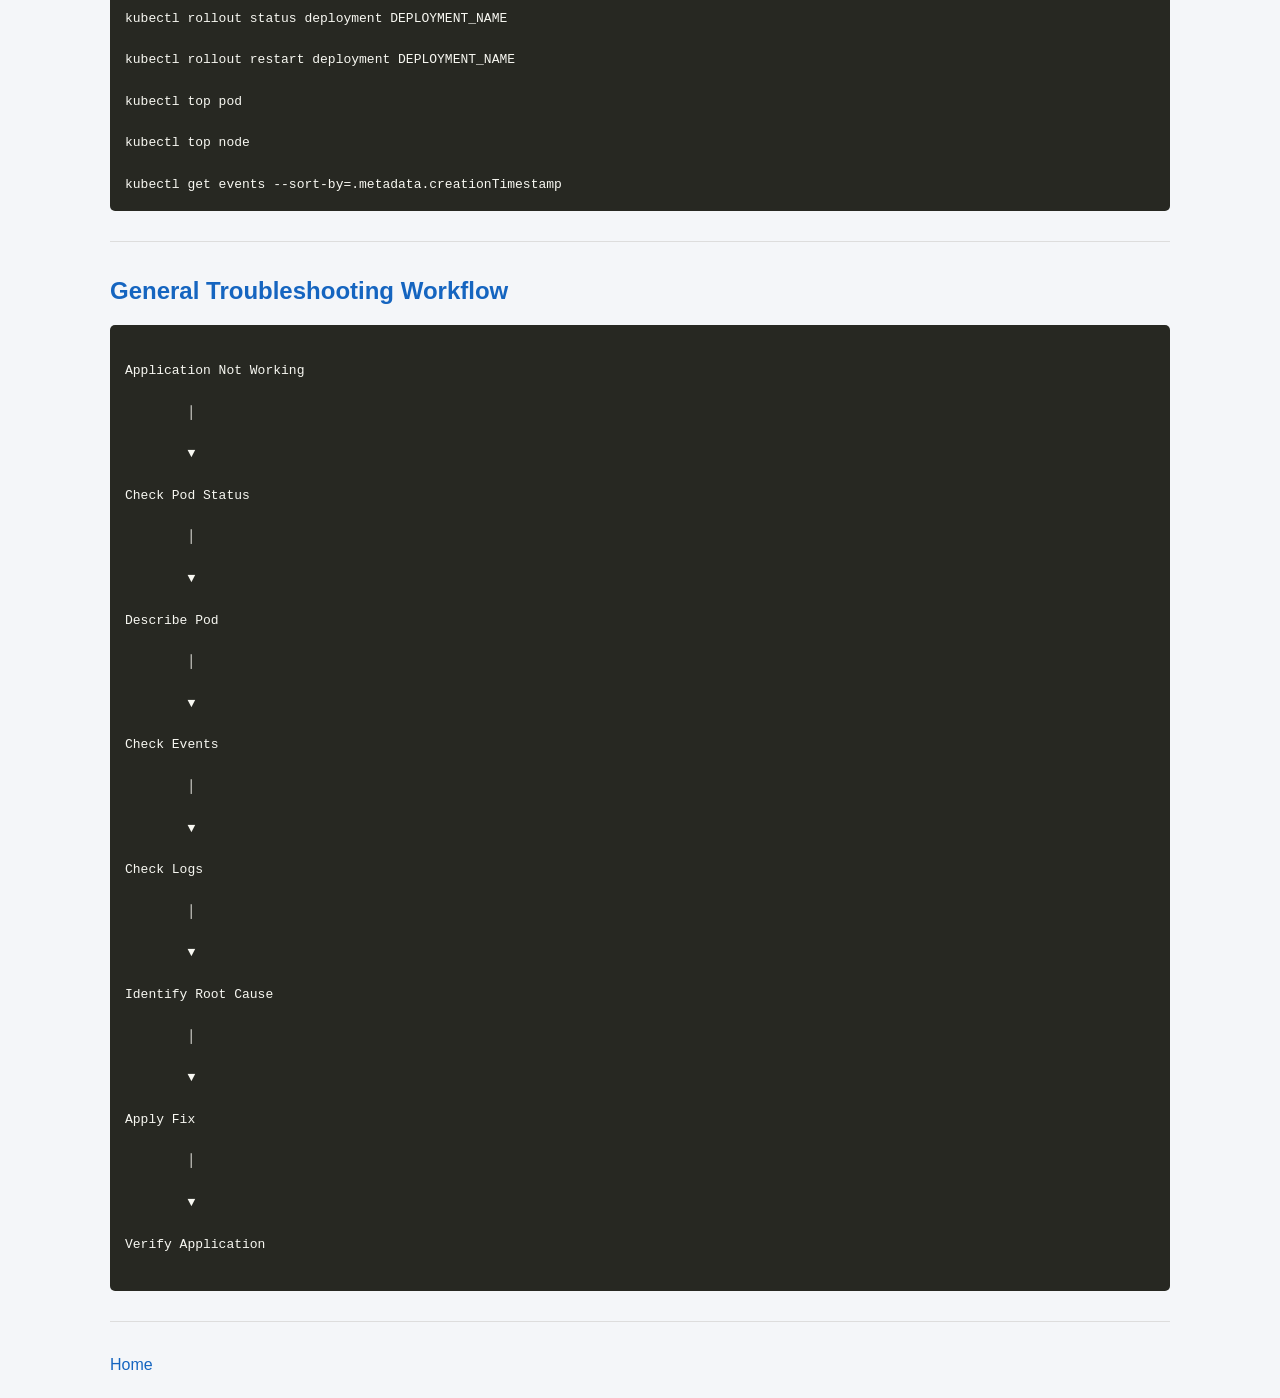
<file: knowledge/troubleshooting.html>
<!DOCTYPE html>
<html lang="en">

<head>
    <meta charset="UTF-8">
    <title>Troubleshooting Guide</title>
    <link rel="stylesheet" href="style.css">
</head>

<body>
        <nav>
    <a href="index.html">Home</a>
    <a href="about.html">About</a>
    <a href="architecture.html">Architecture</a>
    <a href="deployment.html">Deployment</a>
    <a href="troubleshooting.html">Troubleshooting</a>
    <a href="faq.html">FAQ</a>
    <a href="contact.html">Contact</a>
</nav>

<h1>Kubernetes Troubleshooting Guide</h1>

<p>
This guide provides common Kubernetes issues, their possible causes,
investigation steps, and recommended resolutions.
</p>

<hr>

<h2>1. CrashLoopBackOff</h2>

<h3>Description</h3>

<p>
The container starts successfully but exits repeatedly. Kubernetes keeps
restarting the container with an increasing delay between attempts.
</p>

<h3>Possible Causes</h3>

<ul>
<li>Application startup failure</li>
<li>Invalid configuration</li>
<li>Missing Secret or ConfigMap</li>
<li>Database connection failure</li>
<li>Failed liveness probe</li>
<li>Out Of Memory (OOMKilled)</li>
</ul>

<h3>Investigation</h3>

<pre>
kubectl get pods

kubectl describe pod POD_NAME

kubectl logs POD_NAME

kubectl logs POD_NAME --previous
</pre>

<h3>Resolution</h3>

<ul>
<li>Review application logs.</li>
<li>Validate configuration.</li>
<li>Check Secrets and ConfigMaps.</li>
<li>Verify dependent services.</li>
<li>Fix application startup errors.</li>
</ul>

<hr>

<h2>2. ImagePullBackOff</h2>

<h3>Description</h3>

<p>
Kubernetes cannot download the container image from the registry.
</p>

<h3>Possible Causes</h3>

<ul>
<li>Incorrect image name</li>
<li>Incorrect image tag</li>
<li>Private registry authentication failure</li>
<li>Container registry unavailable</li>
</ul>

<h3>Investigation</h3>

<pre>
kubectl describe pod POD_NAME
</pre>

<h3>Resolution</h3>

<ul>
<li>Verify image name.</li>
<li>Verify image tag.</li>
<li>Configure imagePullSecrets.</li>
<li>Check registry connectivity.</li>
</ul>

<hr>

<h2>3. Pending Pod</h2>

<h3>Description</h3>

<p>
The Pod has been created but has not yet been scheduled onto a node.
</p>

<h3>Possible Causes</h3>

<ul>
<li>Insufficient CPU</li>
<li>Insufficient Memory</li>
<li>Node Selector mismatch</li>
<li>Taints and Tolerations</li>
<li>Persistent Volume unavailable</li>
</ul>

<h3>Investigation</h3>

<pre>
kubectl describe pod POD_NAME

kubectl get nodes
</pre>

<h3>Resolution</h3>

<ul>
<li>Add cluster resources.</li>
<li>Reduce resource requests.</li>
<li>Check scheduling constraints.</li>
</ul>

<hr>

<h2>4. OOMKilled</h2>

<h3>Description</h3>

<p>
The container exceeded its configured memory limit and was terminated by
the operating system.
</p>

<h3>Possible Causes</h3>

<ul>
<li>Memory leak</li>
<li>Memory limit too low</li>
<li>Unexpected workload spike</li>
</ul>

<h3>Investigation</h3>

<pre>
kubectl describe pod POD_NAME

kubectl top pod
</pre>

<h3>Resolution</h3>

<ul>
<li>Increase memory limits.</li>
<li>Optimize application memory usage.</li>
<li>Monitor memory consumption.</li>
</ul>

<hr>

<h2>5. Service Not Accessible</h2>

<h3>Description</h3>

<p>
The application is running but cannot be reached through the Kubernetes
Service.
</p>

<h3>Possible Causes</h3>

<ul>
<li>Incorrect selector</li>
<li>TargetPort mismatch</li>
<li>Application not listening</li>
<li>Network Policy restriction</li>
</ul>

<h3>Investigation</h3>

<pre>
kubectl get svc

kubectl describe svc SERVICE_NAME

kubectl get endpoints
</pre>

<h3>Resolution</h3>

<ul>
<li>Verify labels and selectors.</li>
<li>Check target port.</li>
<li>Verify application port.</li>
</ul>

<hr>

<h2>6. Pod Restarting Frequently</h2>

<h3>Investigation</h3>

<pre>
kubectl get pods

kubectl describe pod POD_NAME

kubectl logs POD_NAME --previous
</pre>

<h3>Possible Causes</h3>

<ul>
<li>Application crashes</li>
<li>Failed health checks</li>
<li>OOMKilled</li>
<li>Configuration errors</li>
</ul>

<hr>

<h2>7. Useful Troubleshooting Commands</h2>

<pre>
kubectl get pods

kubectl get deployments

kubectl get services

kubectl describe pod POD_NAME

kubectl describe deployment DEPLOYMENT_NAME

kubectl logs POD_NAME

kubectl logs POD_NAME --previous

kubectl exec -it POD_NAME -- /bin/sh

kubectl rollout status deployment DEPLOYMENT_NAME

kubectl rollout restart deployment DEPLOYMENT_NAME

kubectl top pod

kubectl top node

kubectl get events --sort-by=.metadata.creationTimestamp
</pre>

<hr>

<h2>General Troubleshooting Workflow</h2>

<pre>

Application Not Working

        │

        ▼

Check Pod Status

        │

        ▼

Describe Pod

        │

        ▼

Check Events

        │

        ▼

Check Logs

        │

        ▼

Identify Root Cause

        │

        ▼

Apply Fix

        │

        ▼

Verify Application

</pre>

<hr>

<a href="index.html">Home</a>

</body>

</html>
</file>
<file: knowledge/style.css>
/* --------------------------------------------------
   Global
-------------------------------------------------- */

* {
    margin: 0;
    padding: 0;
    box-sizing: border-box;
}

body {
    font-family: Arial, Helvetica, sans-serif;
    background-color: #f4f6f9;
    color: #333;
    line-height: 1.6;
    max-width: 1100px;
    margin: auto;
    padding: 20px;
}

/* --------------------------------------------------
   Headings
-------------------------------------------------- */

h1 {
    color: #0d47a1;
    margin-bottom: 20px;
    border-bottom: 3px solid #0d47a1;
    padding-bottom: 10px;
}

h2 {
    color: #1565c0;
    margin-top: 30px;
    margin-bottom: 10px;
}

h3 {
    color: #1976d2;
    margin-top: 20px;
    margin-bottom: 10px;
}

/* --------------------------------------------------
   Paragraph
-------------------------------------------------- */

p {
    margin-bottom: 15px;
}

/* --------------------------------------------------
   Lists
-------------------------------------------------- */

ul {
    margin-left: 30px;
    margin-bottom: 20px;
}

li {
    margin-bottom: 8px;
}

/* --------------------------------------------------
   Table
-------------------------------------------------- */

table {
    width: 100%;
    border-collapse: collapse;
    margin: 20px 0;
}

table,
th,
td {
    border: 1px solid #ccc;
}

th {
    background: #1565c0;
    color: white;
    padding: 12px;
}

td {
    padding: 10px;
}

/* --------------------------------------------------
   Code Block
-------------------------------------------------- */

pre {
    background: #272822;
    color: #f8f8f2;
    padding: 15px;
    overflow-x: auto;
    border-radius: 5px;
    margin: 15px 0;
}

/* --------------------------------------------------
   Horizontal Line
-------------------------------------------------- */

hr {
    margin: 30px 0;
    border: none;
    border-top: 1px solid #ddd;
}

/* --------------------------------------------------
   Navigation
-------------------------------------------------- */

nav {
    background: #1565c0;
    padding: 12px;
    margin-bottom: 25px;
    border-radius: 5px;
}

nav a {
    color: white;
    text-decoration: none;
    margin-right: 20px;
    font-weight: bold;
}

nav a:hover {
    text-decoration: underline;
}

/* --------------------------------------------------
   Links
-------------------------------------------------- */

a {
    color: #1565c0;
    text-decoration: none;
}

a:hover {
    text-decoration: underline;
}

/* --------------------------------------------------
   Footer
-------------------------------------------------- */

footer {
    text-align: center;
    margin-top: 40px;
    padding: 20px;
    color: #777;
    border-top: 1px solid #ddd;
}

/* --------------------------------------------------
   Responsive
-------------------------------------------------- */

@media (max-width: 768px) {

    body {
        padding: 15px;
    }

    table {
        display: block;
        overflow-x: auto;
    }

    nav a {
        display: block;
        margin: 10px 0;
    }

    h1 {
        font-size: 28px;
    }

    h2 {
        font-size: 22px;
    }

}
</file>
